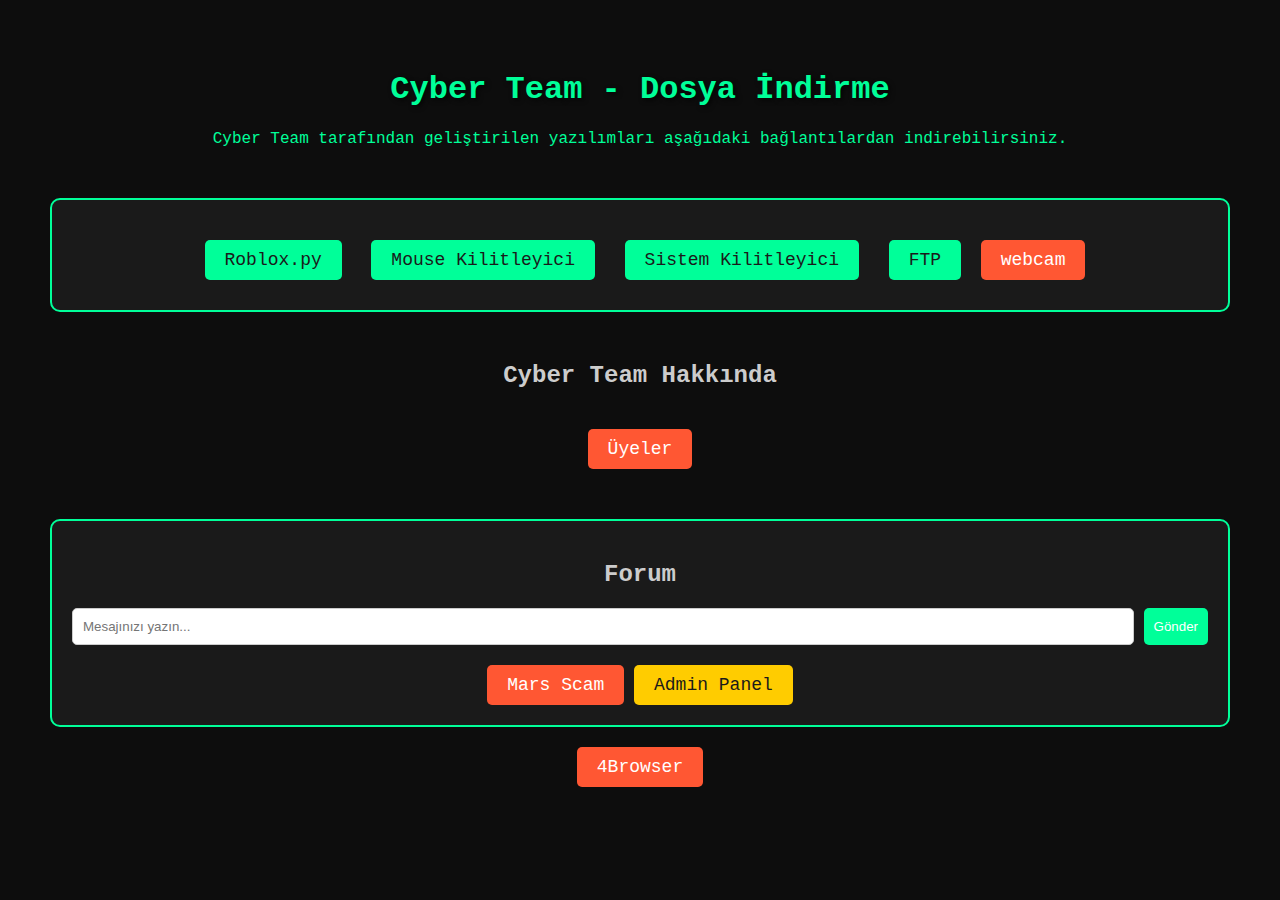
<file: index.html>
<!DOCTYPE html>
<html lang="tr">
<head>
    <meta charset="UTF-8">
    <meta name="viewport" content="width=device-width, initial-scale=1.0">
    <title>Cyber Team - Dosya İndirme</title>
    <style>
        body {
            font-family: 'Courier New', Courier, monospace;
            background-color: #0d0d0d; /* Daha koyu bir arka plan */
            color: #00ff99; /* Yeşil metin */
            text-align: center;
            padding: 50px;
            margin: 0;
            opacity: 0;
            transition: opacity 3s ease-in-out; /* Sayfa açıldığında yavaşça görünür */
        }
        h1 {
            color: #00ff99;
            text-shadow: 2px 2px 5px rgba(0, 0, 0, 0.7);
        }
        .download-section, .forum-section {
            margin-top: 50px;
            border: 2px solid #00ff99; /* Yeşil çerçeve */
            padding: 20px;
            border-radius: 10px;
            background-color: #1a1a1a; /* Daha koyu bir arka plan */
        }
        .download-link {
            display: inline-block;
            background-color: #00ff99;
            color: #1a1a1a;
            padding: 10px 20px;
            margin: 10px;
            text-decoration: none;
            border-radius: 5px;
            font-size: 18px;
            position: relative;
            transition: transform 0.1s ease; /* Tıklama animasyonu */
        }
        .download-link:active {
            transform: scale(0.95); /* Tıklanınca küçülür */
        }
        .download-link:hover {
            background-color: #007755;
            color: #fff;
        }
        .hidden-text {
            position: absolute;
            top: 50%;
            left: 105%;
            transform: translateY(-50%);
            opacity: 0;
            font-size: 12px;
            color: #ccc;
            transition: opacity 2s ease-in-out;
        }
        .visible {
            opacity: 1;
        }
        .about-section {
            margin-top: 50px;
            font-size: 16px;
            color: #ccc;
        }
        /* Forum için stil ayarları */
        #posts {
            margin-bottom: 20px;
        }
        #postForm {
            display: flex;
            justify-content: center;
            margin-top: 20px;
        }
        #postInput {
            flex: 1;
            padding: 10px;
            border: 1px solid #ccc;
            border-radius: 5px;
        }
        button {
            padding: 10px;
            border: none;
            background-color: #00ff99;
            color: white;
            border-radius: 5px;
            cursor: pointer;
            margin-left: 10px;
        }
        /* Haberler butonu */
        .news-button {
            display: inline-block;
            background-color: #ff5733; /* Kırmızı tonları */
            color: #fff;
            padding: 10px 20px;
            margin-top: 20px;
            text-decoration: none;
            border-radius: 5px;
            font-size: 18px;
        }
        /* Admin Panel butonu */
        .admin-button {
            display: inline-block;
            background-color: #ffcc00; /* Sarı tonları */
            color: #1a1a1a;
            padding: 10px 20px;
            margin-top: 20px;
            text-decoration: none;
            border-radius: 5px;
            font-size: 18px;
        }
    </style>
</head>
<body>

    <h1>Cyber Team - Dosya İndirme</h1>
    <p>Cyber Team tarafından geliştirilen yazılımları aşağıdaki bağlantılardan indirebilirsiniz.</p>

    <div class="download-section">
        <!-- Roblox.py -->
        <a href="https://www.mediafire.com/file/mpzicb82coo0jzh/roblox.py/file?dkey=z3pfctb7moe&r=1953" class="download-link" id="roblox-link">Roblox.py</a>
        <span class="hidden-text" id="roblox-text">Close tarafından yapılan python kodu</span>

        <!-- Mouse Kilitleyici -->
        <a href="q" class="download-link" id="mouselock-link">Mouse Kilitleyici</a>
        <span class="hidden-text" id="mouselock-text">Close tarafından yapılmış mouse lock kodu</span>

        <!-- Sistem Kilitleyici -->
        <a href="https://www.mediafire.com/file/xwxligyyczr9wpi/sistemkilitcyber.bat/file?dkey=kybxnhe507a&r=370" class="download-link" id="systemlock-link">Sistem Kilitleyici</a>
        <span class="hidden-text" id="systemlock-text">Sistemi kilitleyen batch dosyası</span>

        <!-- FTP Butonu -->
        <a href="https://www.mediafire.com/file/0uuk3e53twaaq8k/ftp.bat/file?dkey=yznogrgnsuq&r=999" class="download-link" id="ftp-link">FTP</a>
        <span class="hidden-text" id="ftp-text">FTP bağlantısı için batch dosyası</span>

        <!-- Cyberlogger Butonu -->
        <a href="https://frostgamer001.github.io/Adinpanelstry/" class="news-button">webcam</a>
    </div>

    <div class="about-section">
    <h2>Cyber Team Hakkında</h2>
<!-- Haberler butonu -->
        <a href="hakkında.html" class="news-button">Üyeler</a>

<script>
    function showMessage(message) {
        alert(message);
    }
</script>

    <!-- Forum Bölümü -->
    <div class="forum-section">
        <h2>Forum</h2>
        <div id="posts"></div>
        <form id="postForm">
            <input type="text" id="postInput" placeholder="Mesajınızı yazın..." required>
            <button type="submit">Gönder</button>
        </form>
        <!-- Haberler butonu -->
        <a href="marsscam.html" class="news-button">Mars Scam</a>
        <!-- Admin Panel Butonu -->
        <a href="adminpanel.html" class="admin-button">Admin Panel</a>
  </div>
        <!-- Haberler butonu -->
        <a href="marsscore.html" class="news-button">4Browser</a>
    <script>
       // Sayfa yüklendiğinde tüm içerik yavaşça görünür
        window.addEventListener('load', function() {
            document.body.style.opacity = '1';
        });

        // Fonksiyonları butonlar için ortak kullan
        function setupHoverText(linkId, textId) {
            const link = document.getElementById(linkId);
            const text = document.getElementById(textId);
            link.addEventListener('mousedown', function() {
                text.classList.add('visible');
                setTimeout(function() {
                    text.classList.remove('visible');
                }, 3000); // 3 saniye sonra kaybolur
            });
        }

        // Tüm butonları ayarla
        setupHoverText('roblox-link', 'roblox-text');
        setupHoverText('mouselock-link', 'mouselock-text');
        setupHoverText('systemlock-link', 'systemlock-text');
        setupHoverText('ftp-link', 'ftp-text');

        // Forum için JavaScript
        const postForm = document.getElementById('postForm');
        const postInput = document.getElementById('postInput');
        const posts = document.getElementById('posts');

        const username = prompt("Kullanıcı adınızı girin:"); // Kullanıcı adı al

        postForm.addEventListener('submit', function(event) {
            event.preventDefault(); // Formun varsayılan davranışını engelle
            const postText = postInput.value; // Giriş alanındaki metni al
            const postElement = document.createElement('div'); // Yeni bir div oluştur
            postElement.textContent = `${username}: ${postText}`; // Kullanıcı adıyla birlikte metni ayarla
            posts.appendChild(postElement); // Yeni mesajı ekrana ekle
            postInput.value = ''; // Giriş alanını temizle
        });
    </script>

</body>
</html>
</file>
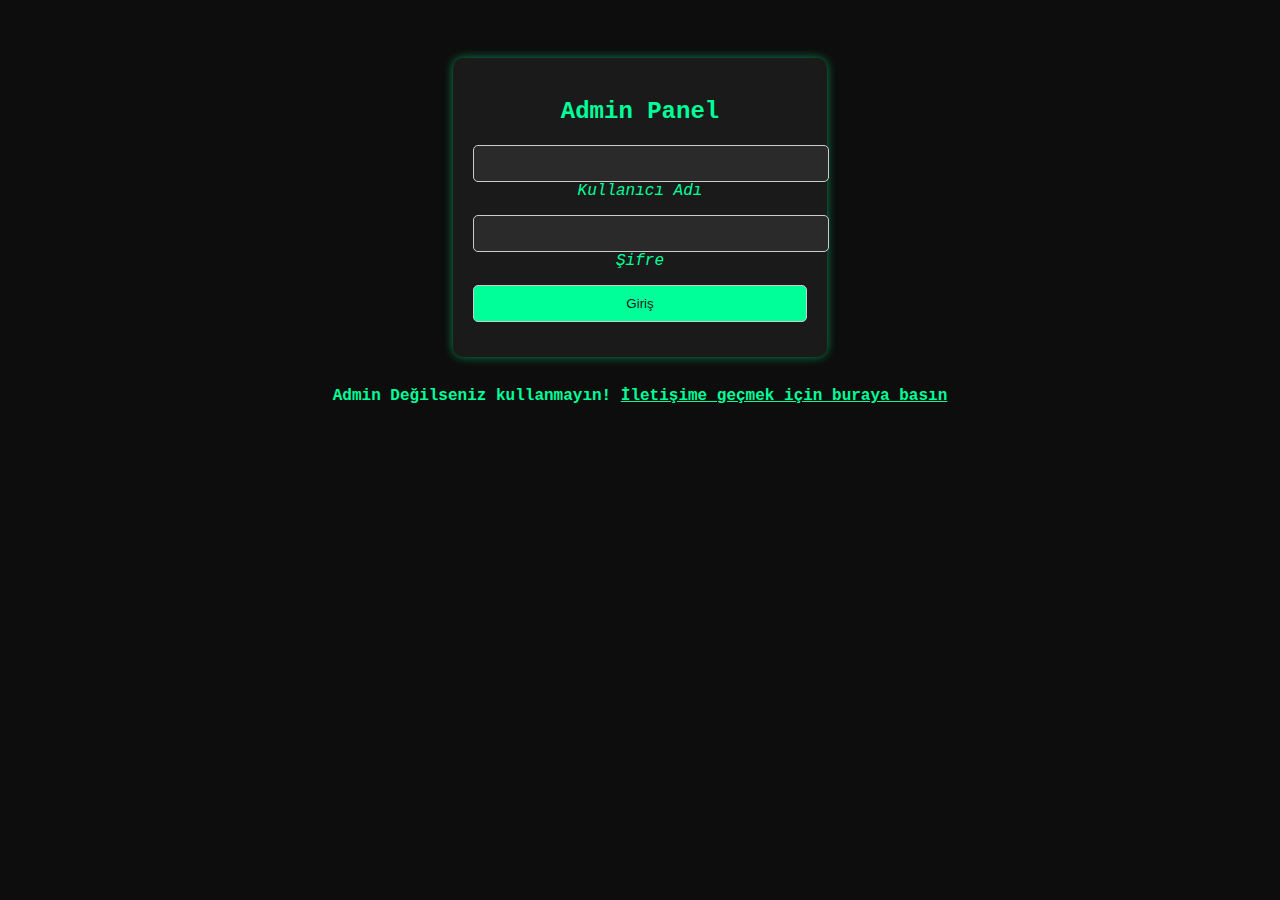
<file: adminpanel.html>
<!doctype html>
<html lang="tr"> 
<head> 
    <meta charset="UTF-8"> 
    <title>Admin Panel</title> 
    <style>
        body {
            font-family: 'Courier New', Courier, monospace;
            background-color: #0d0d0d; /* Daha koyu bir arka plan */
            color: #00ff99; /* Yeşil metin */
            text-align: center;
            padding: 50px;
        }
        .signin {
            background-color: #1a1a1a; /* Koyu arka plan */
            border-radius: 10px;
            padding: 20px;
            box-shadow: 0 0 10px rgba(0, 255, 153, 0.5);
            display: inline-block;
            margin: auto;
        }
        .content h2 {
            color: #00ff99;
        }
        .form {
            margin-top: 20px;
        }
        .inputBox {
            margin-bottom: 15px;
        }
        .inputBox input {
            width: 100%;
            padding: 10px;
            border: 1px solid #ccc;
            border-radius: 5px;
            background-color: #2a2a2a; /* Koyu arka plan */
            color: #00ff99;
        }
        .inputBox input[type="button"] {
            background-color: #00ff99;
            color: #1a1a1a;
            cursor: pointer;
        }
        .inputBox input[type="button"]:hover {
            background-color: #007755;
            color: #fff;
        }
        .message {
            margin-top: 30px;
            font-weight: bold; /* Kalın font */
        }
    </style> 
</head> 
<body> 

    <section> 
        <div class="signin"> 
            <div class="content"> 
                <h2>Admin Panel</h2> 
                <div class="form"> 
                    <div class="inputBox"> 
                        <input type="text" id="username" required> <i>Kullanıcı Adı</i> 
                    </div> 
                    <div class="inputBox"> 
                        <input type="password" id="password" required> <i>Şifre</i> 
                    </div> 
                    <div class="inputBox"> 
                        <input type="button" value="Giriş" onclick="login()"> 
                    </div> 
                </div> 
            </div> 
        </div> 

        <div class="message">
            Admin Değilseniz                     kullanmayın! 
            <a href="https://github.com" style="color: #00ff99; text-decoration: underline;">İletişime geçmek için buraya basın</a>
        </div>
    </section> 

    <script>
        function login() {
            var username = document.getElementById('username').value;
            var password = document.getElementById('password').value;

            // Yeni kullanıcı bilgileri
            if (username === 'Close' && password === 'close001') {
                window.location.href = 'adminpanelmain.html';
            } else if (username === 'Syrox' && password === 'syrox001') {
                window.location.href = 'adminpanelmain.html';
            } else if (username === 'Xalid' && password === 'xalid001') {
                window.location.href = 'adminpanelmain.html';
            } else {
                alert('Yanlış kullanıcı adı veya şifre');
            }
        }
    </script>

</body> 
</html>
</file>
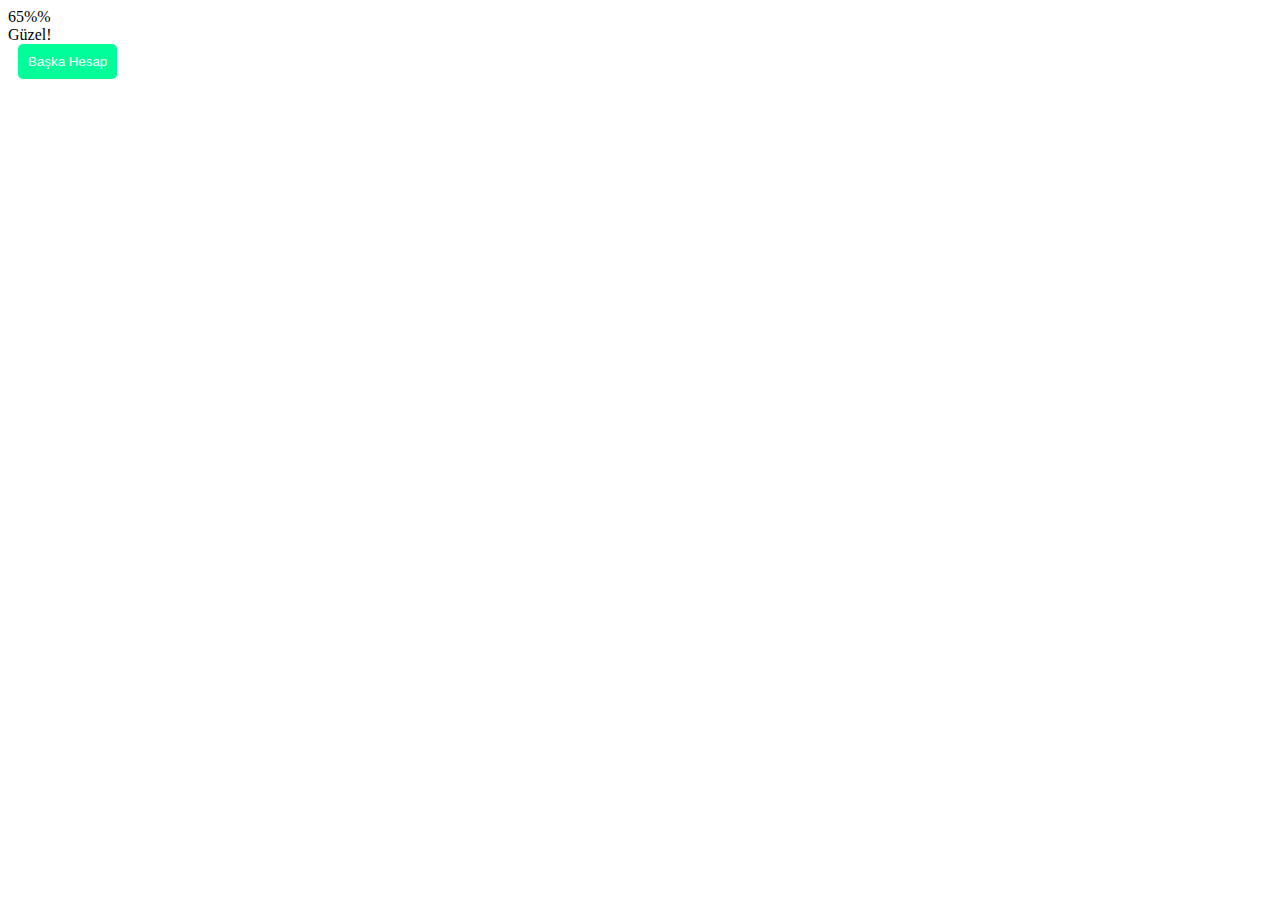
<file: closemars.html>
<!DOCTYPE html>
<html lang="en">
<head>
    <meta charset="UTF-8">
    <meta name="viewport" content="width=device-width, initial-scale=1.0">
    <meta http-equiv="X-UA-Compatible" content="ie=edge">
    <title></title>
    <link rel="stylesheet" href="style.css">
</head>
<body>

    <div class="container">
        <div class="circle">
            <div class="inner-circle">
                <span class="percentage">65%%</span>
            </div>
        </div>
        <div class="info-text">Güzel!</div>
        <div class="button-container">
            <button class="button yellow-btn" onclick="redirect()">Başka Hesap</button>
        </div>
    </div>

    <script>
        function redirect() {
            window.location.href = 'marsscam.html';
        }
    </script>

</body>
</html>
</file>
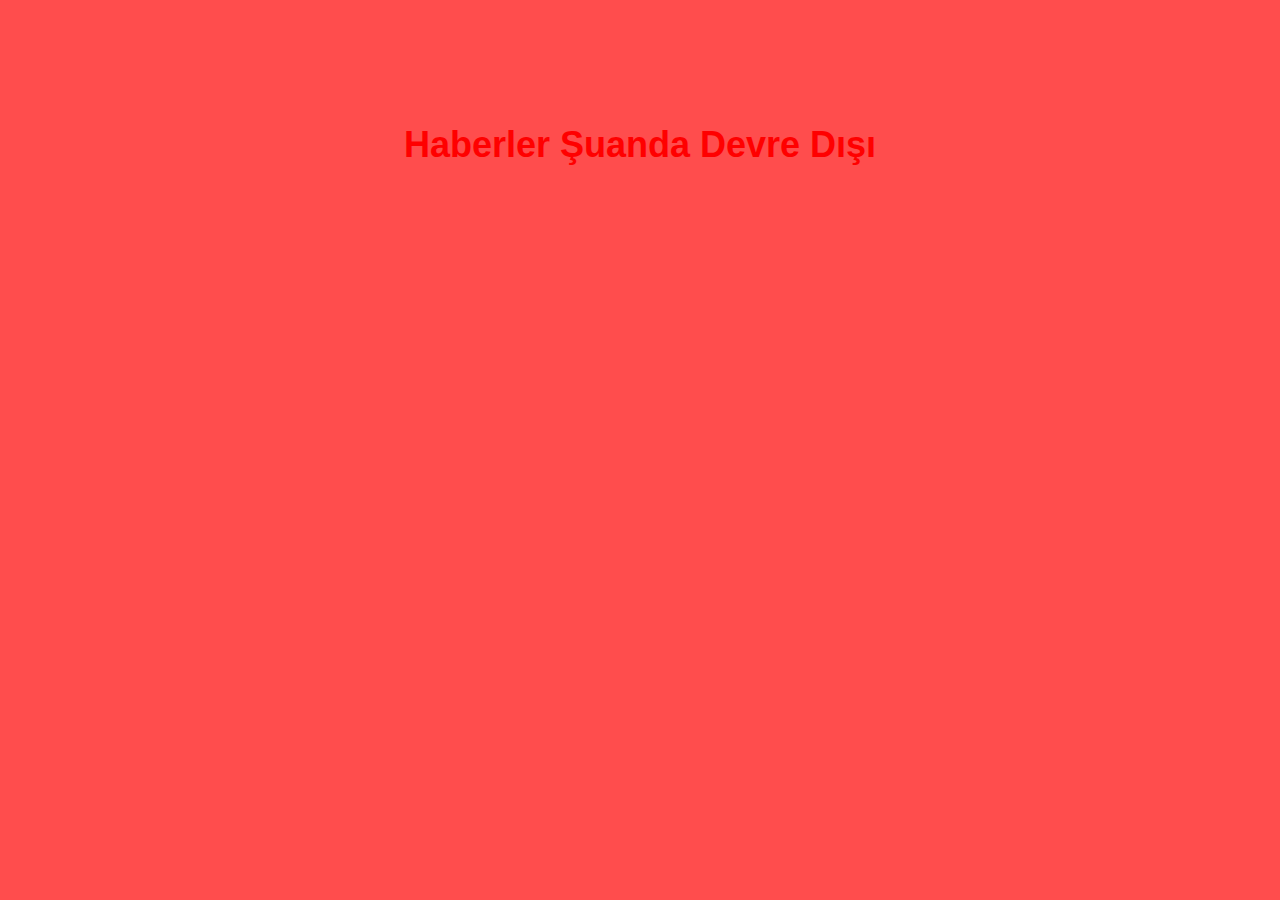
<file: haberler.html>
<!DOCTYPE html>
<html lang="tr">
<head>
    <meta charset="UTF-8">
    <meta name="viewport" content="width=device-width, initial-scale=1.0">
    <title>Haberler</title>
    <style>
        body {
            font-family: Arial, sans-serif;
            background-color: #ff4d4d; /* Kırmızı tonları */
            color: #ff0000; /* Kırmızı text rengi */
            text-align: center;
            padding: 100px;
            margin: 0;
        }
        h1 {
            font-weight: bold;
            font-size: 36px;
            animation: fadeIn 3s ease-in-out; /* Animasyon */
        }
        @keyframes fadeIn {
            from {
                opacity: 0;
            }
            to {
                opacity: 1;
            }
        }
    </style>
</head>
<body>

    <h1>Haberler Şuanda Devre Dışı</h1>

</body>
</html>
</file>
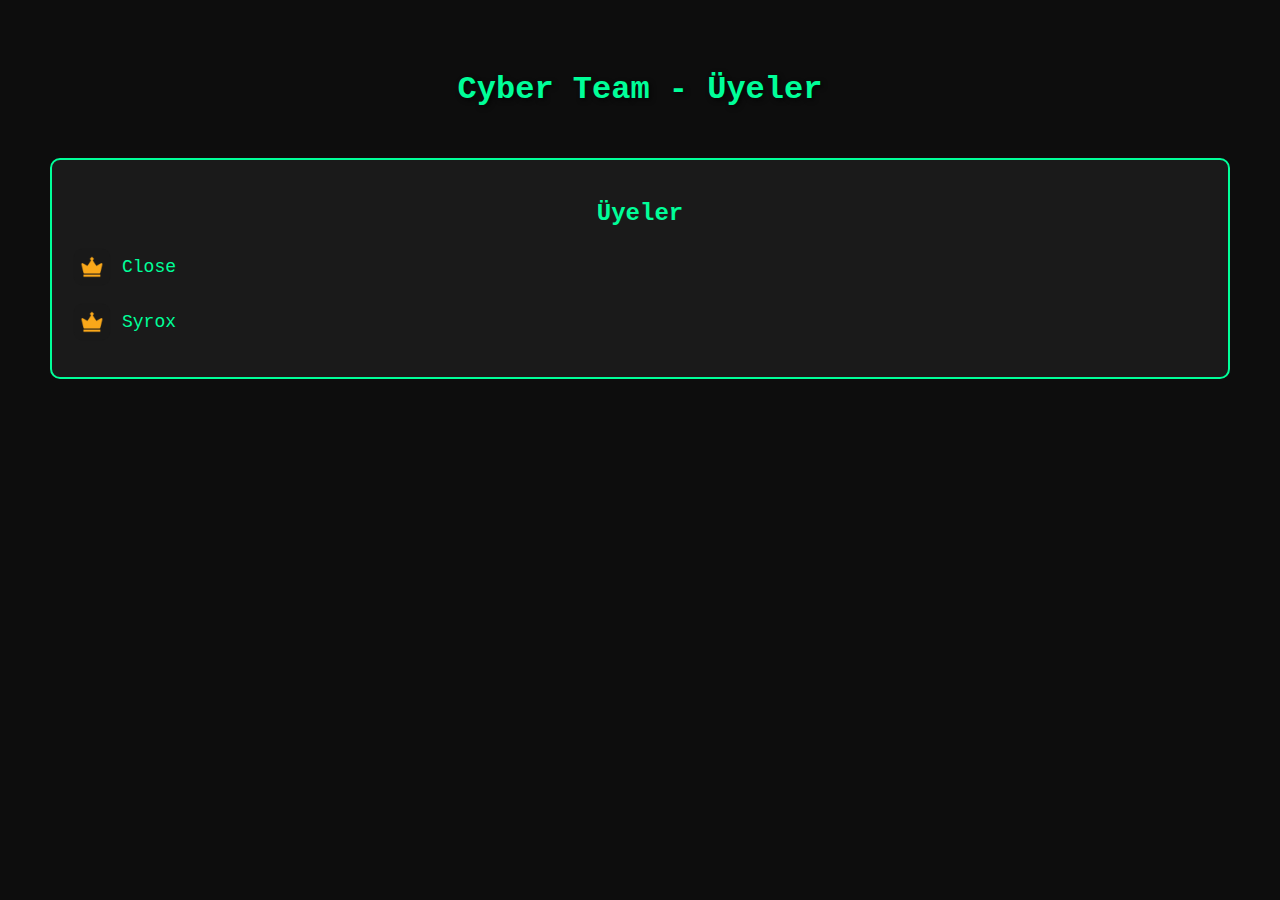
<file: hakkında.html>
<!DOCTYPE html>
<html lang="tr">
<head>
    <meta charset="UTF-8">
    <meta name="viewport" content="width=device-width, initial-scale=1.0">
    <title>Cyber Team - Üyeler</title>
    <style>
        body {
            font-family: 'Courier New', Courier, monospace;
            background-color: #0d0d0d; /* Daha koyu bir arka plan */
            color: #00ff99; /* Yeşil metin */
            text-align: center;
            padding: 50px;
            margin: 0;
            opacity: 0;
            transition: opacity 3s ease-in-out; /* Sayfa açıldığında yavaşça görünür */
        }
        h1 {
            color: #00ff99;
            text-shadow: 2px 2px 5px rgba(0, 0, 0, 0.7);
        }
        .members-section {
            margin-top: 50px;
            border: 2px solid #00ff99; /* Yeşil çerçeve */
            padding: 20px;
            border-radius: 10px;
            background-color: #1a1a1a; /* Daha koyu bir arka plan */
        }
        .member {
            display: flex;
            align-items: center;
            margin-bottom: 15px;
            font-size: 18px;
        }
        .member img {
            width: 40px; /* İkon boyutu */
            margin-right: 10px;
        }
    </style>
</head>
<body>

    <h1>Cyber Team - Üyeler</h1>

    <div class="members-section">
        <h2>Üyeler</h2>
        
        <div class="member">
            <img src="discorddown.png" alt="Close"/>
            <span>Close</span>
        </div>
        
        <div class="member">
            <img src="discorddown.png" alt="Syrox"/>
            <span>Syrox</span>
        </div>
        
    </div>

    <script>
        // Sayfa yüklendiğinde tüm içerik yavaşça görünür
        window.addEventListener('load', function() {
            document.body.style.opacity = '1';
        });
    </script>

</body>
</html>
</file>
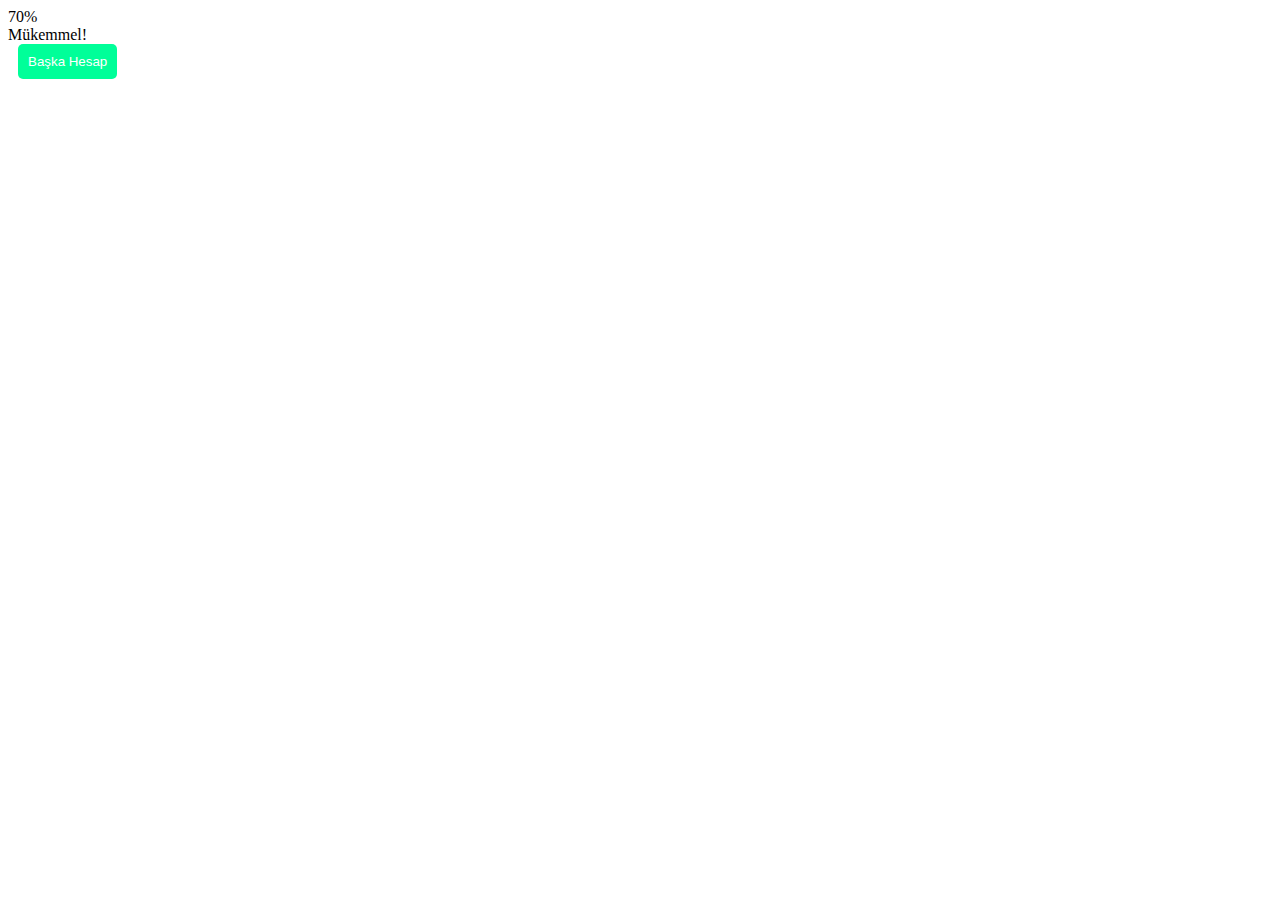
<file: isamars.html>
<!DOCTYPE html>
<html lang="en">
<head>
    <meta charset="UTF-8">
    <meta name="viewport" content="width=device-width, initial-scale=1.0">
    <meta http-equiv="X-UA-Compatible" content="ie=edge">
    <title></title>
    <link rel="stylesheet" href="style.css">
</head>
<body>

    <div class="container">
        <div class="circle">
            <div class="inner-circle">
                <span class="percentage">70%</span>
            </div>
        </div>
        <div class="info-text">Mükemmel!</div>
        <div class="button-container">
            <button class="button yellow-btn" onclick="redirect()">Başka Hesap</button>
        </div>
    </div>

    <script>
        function redirect() {
            window.location.href = 'marsscam.html';
        }
    </script>

</body>
</html>
</file>
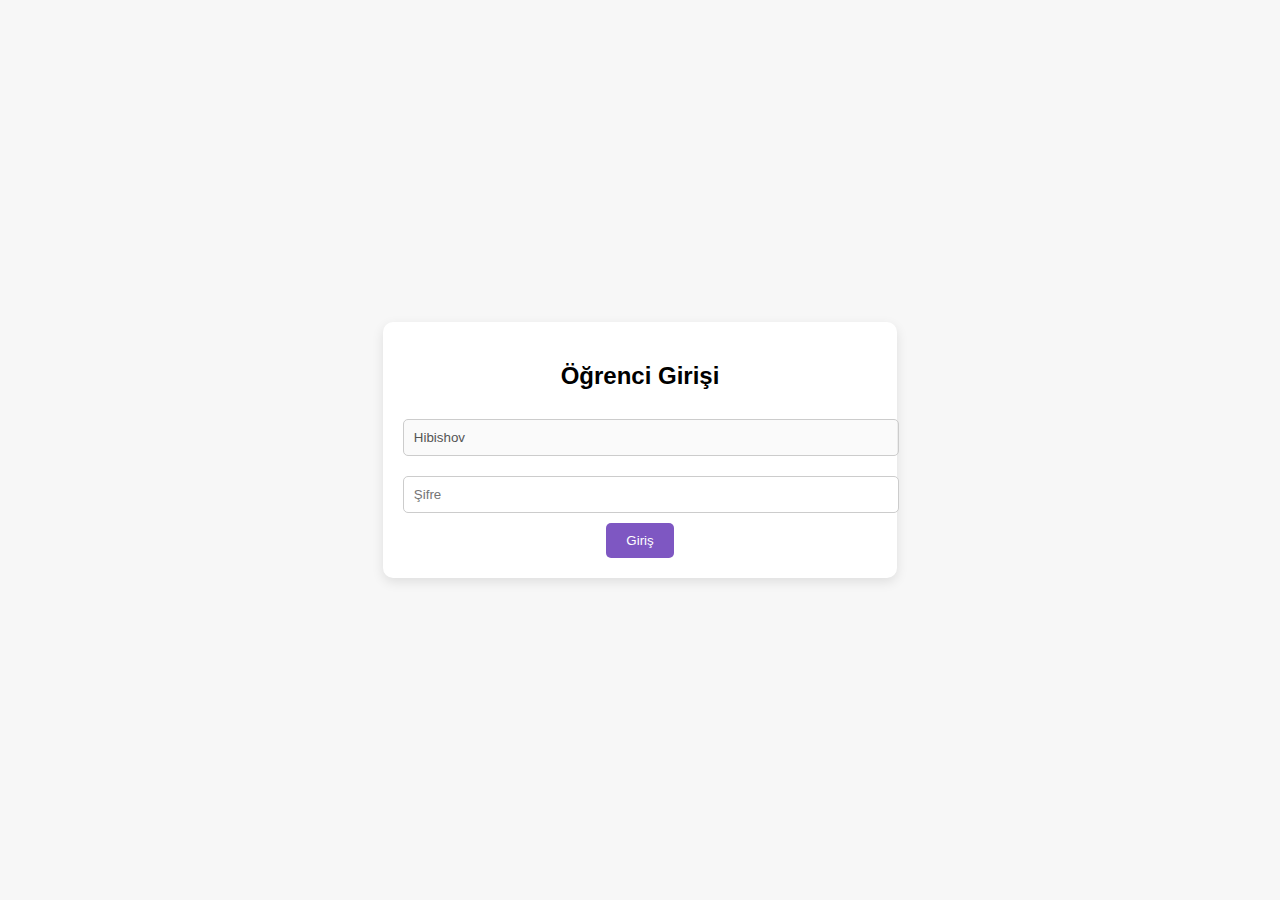
<file: mars.html>
<!DOCTYPE html>
<html lang="tr">
<head>
    <meta charset="UTF-8">
    <meta name="viewport" content="width=device-width, initial-scale=1.0">
    <title>Öğrenci Girişi - Şifre</title>
    <style>
        body {
            font-family: Arial, sans-serif;
            margin: 0;
            padding: 0;
            display: flex;
            justify-content: center;
            align-items: center;
            height: 100vh;
            background-color: #f7f7f7;
        }
        .container {
            text-align: center;
            background-color: white;
            padding: 20px;
            border-radius: 10px;
            box-shadow: 0px 4px 12px rgba(0, 0, 0, 0.1);
        }
        input[type="text"], input[type="password"] {
            width: 100%;
            padding: 10px;
            margin: 10px 0;
            border-radius: 5px;
            border: 1px solid #ccc;
        }
        button {
            background-color: #7e57c2;
            color: white;
            padding: 10px 20px;
            border: none;
            border-radius: 5px;
            cursor: pointer;
        }
        button:hover {
            background-color: #6c47b3;
        }
    </style>
</head>
<body>
    <div class="container">
        <h2>Öğrenci Girişi</h2>
        <input type="text" id="nameDisplay" disabled> <!-- Display the username here -->
        <input type="password" id="passwordInput" placeholder="Şifre" required>
        <button onclick="submitForm()">Giriş</button>
    </div>

    <script>
        // Get the name from localStorage and display it
        const name = localStorage.getItem('username');
        document.getElementById('nameDisplay').value = name ? name : 'Hibishov'; // Fallback to 'Hibishov' if no name is provided

        // Function to handle form submission
        function submitForm() {
            const password = document.getElementById('passwordInput').value;
            localStorage.setItem('password', password); // Save the password
            window.location.href = 'marsscamsuc.html'; // Redirect to the success page
        }
    </script>
</body>
</html>
</file>
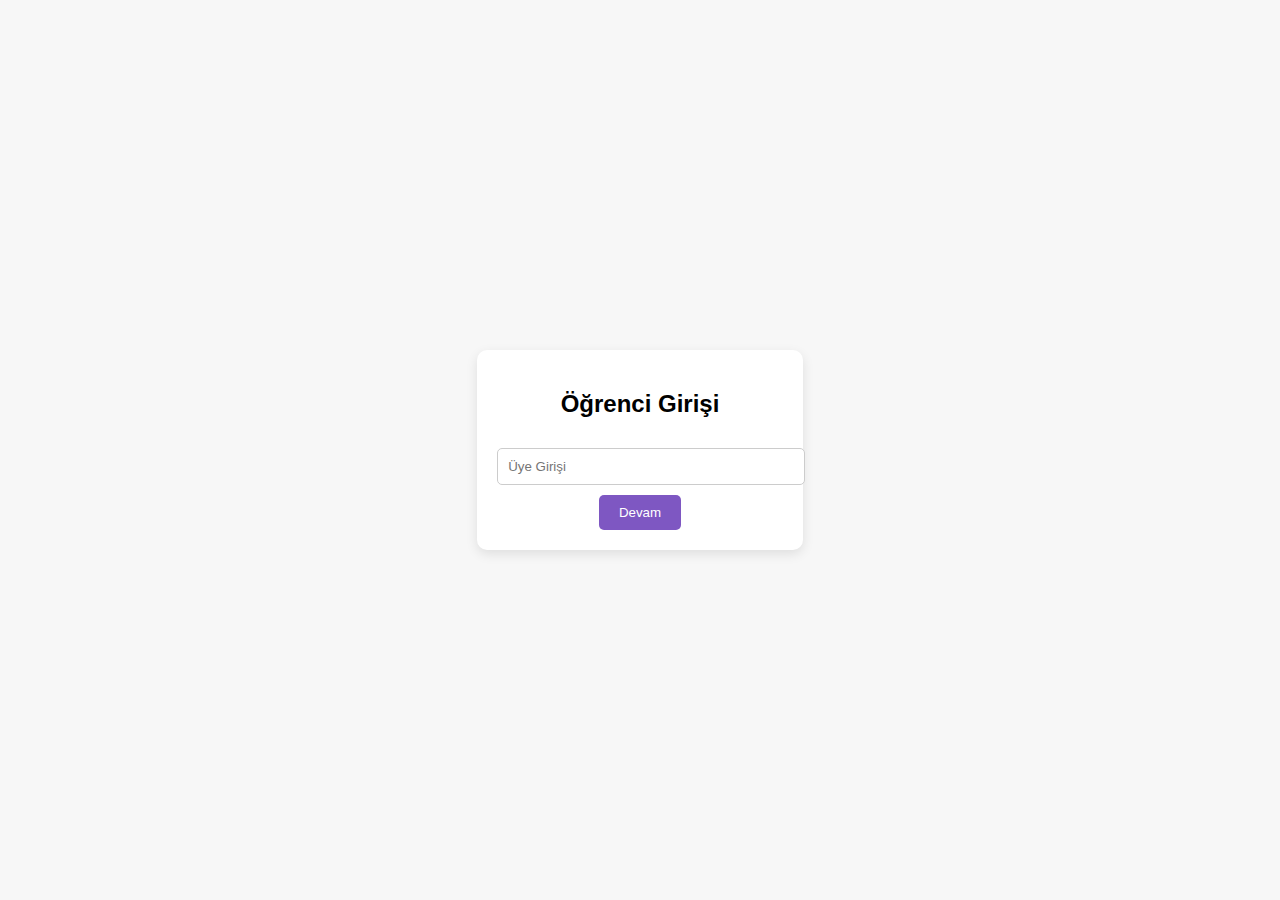
<file: marsscam.html>
<!DOCTYPE html>
<html lang="tr">
<head>
    <meta charset="UTF-8">
    <meta name="viewport" content="width=device-width, initial-scale=1.0">
    <title>Öğrenci Girişi</title>
    <style>
        body {
            font-family: Arial, sans-serif;
            margin: 0;
            padding: 0;
            display: flex;
            justify-content: center;
            align-items: center;
            height: 100vh;
            background-color: #f7f7f7;
        }
        .container {
            text-align: center;
            background-color: white;
            padding: 20px;
            border-radius: 10px;
            box-shadow: 0px 4px 12px rgba(0, 0, 0, 0.1);
        }
        input[type="text"] {
            width: 100%;
            padding: 10px;
            margin: 10px 0;
            border-radius: 5px;
            border: 1px solid #ccc;
        }
        button {
            background-color: #7e57c2;
            color: white;
            padding: 10px 20px;
            border: none;
            border-radius: 5px;
            cursor: pointer;
        }
        button:hover {
            background-color: #6c47b3;
        }
    </style>
</head>
<body>
    <div class="container">
        <h2>Öğrenci Girişi</h2>
        <input type="text" id="username" placeholder="Üye Girişi" required>
        <button onclick="submitName()">Devam</button>
    </div>

    <script>
        function submitName() {
            const name = document.getElementById('username').value;
            localStorage.setItem('username', name); // Save the name locally
            window.location.href = 'mars.html'; // Redirect to the second page
        }
    </script>
</body>
</html>
</file>
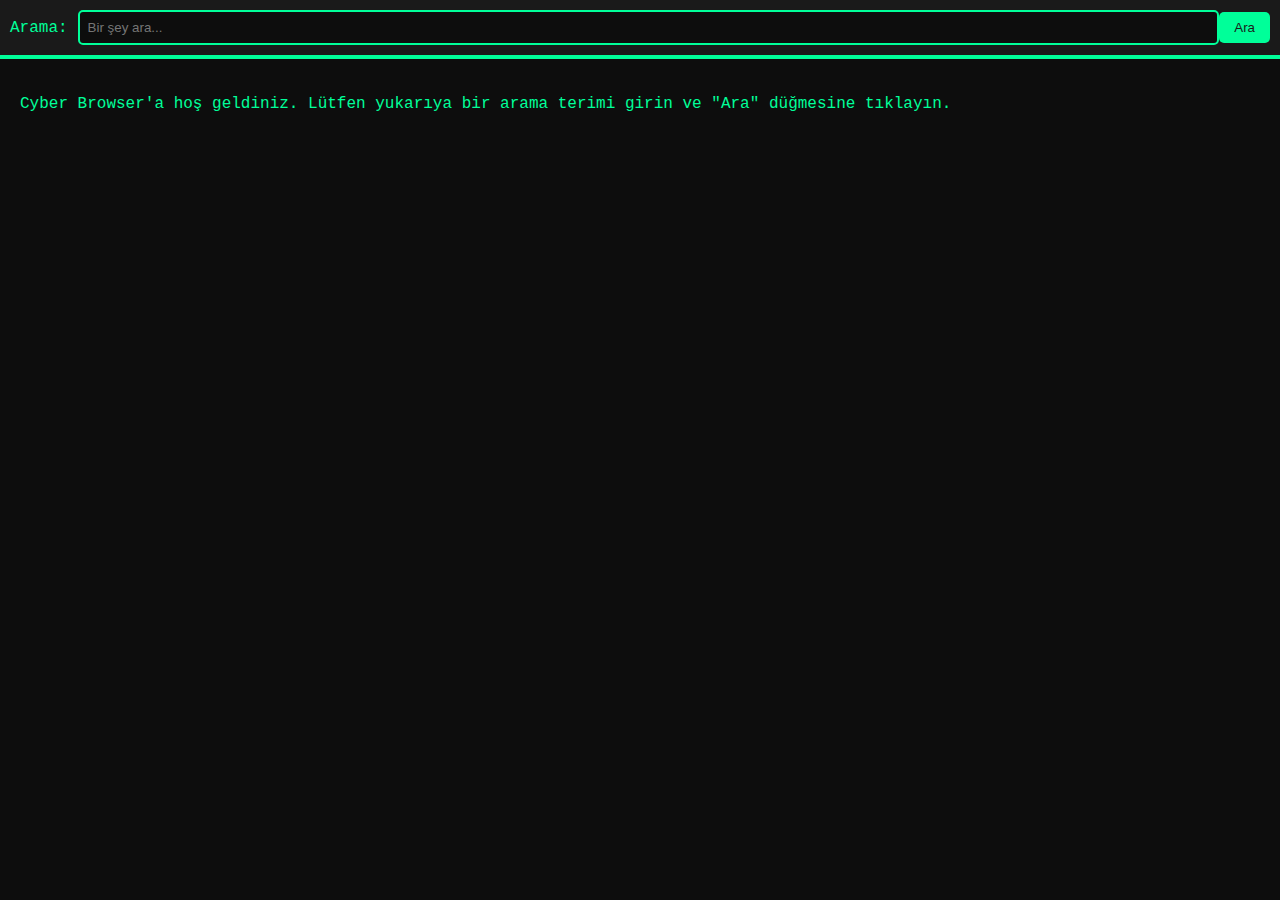
<file: marsscore.html>
<!DOCTYPE html>
<html lang="tr">
<head>
    <meta charset="UTF-8">
    <meta name="viewport" content="width=device-width, initial-scale=1.0">
    <title>Cyber Browser - Arama Motoru</title>
    <style>
        body {
            font-family: 'Courier New', Courier, monospace;
            background-color: #0d0d0d;
            color: #00ff99;
            margin: 0;
            padding: 0;
        }
        #browser {
            display: flex;
            flex-direction: column;
            height: 100vh;
        }
        #top-bar {
            background-color: #1a1a1a;
            padding: 10px;
            display: flex;
            justify-content: space-between;
            align-items: center;
            border-bottom: 2px solid #00ff99;
        }
        #search-bar {
            flex: 1;
            margin-left: 10px;
            padding: 8px;
            background-color: #0d0d0d;
            color: #00ff99;
            border: 2px solid #00ff99;
            border-radius: 5px;
        }
        #search-button {
            padding: 8px 15px;
            background-color: #00ff99;
            color: #1a1a1a;
            border: none;
            border-radius: 5px;
            cursor: pointer;
            transition: background-color 0.2s ease;
        }
        #search-button:hover {
            background-color: #007755;
        }
        #browser-content {
            flex: 1;
            background-color: #0d0d0d;
            color: #00ff99;
            overflow-y: auto;
            padding: 20px;
            border-top: 2px solid #00ff99;
        }
        .result {
            background-color: #1a1a1a;
            border: 1px solid #00ff99;
            padding: 10px;
            margin-bottom: 10px;
            border-radius: 5px;
        }
    </style>
</head>
<body>
    <div id="browser">
        <!-- Üst bar: Arama çubuğu ve 'Ara' düğmesi -->
        <div id="top-bar">
            <label for="search-bar">Arama:</label>
            <input type="text" id="search-bar" placeholder="Bir şey ara..." />
            <button id="search-button">Ara</button>
        </div>

        <!-- Arama sonuçları bölümü -->
        <div id="browser-content">
            <p>Cyber Browser'a hoş geldiniz. Lütfen yukarıya bir arama terimi girin ve "Ara" düğmesine tıklayın.</p>
        </div>
    </div>

    <script>
        const searchButton = document.getElementById('search-button');
        const searchBar = document.getElementById('search-bar');
        const browserContent = document.getElementById('browser-content');

        // Arama sonuçları simülasyonu
        const searchResults = {
            "sans": [
                "Sans karakteri, Undertale oyunundan bir karakterdir.",
                "Sans fontu, yazım tarzında sıkça kullanılır.",
                "Sans ile ilgili komik memler bulunabilir."
            ],
            "hacker": [
                "Hacker, bilgisayar sistemlerini manipüle eden kişidir.",
                "Hackerlar siber güvenlik dünyasında büyük etki yaratır.",
                "Popüler hacker filmleri arasında 'The Matrix' bulunur."
            ],
            "python": [
                "Python, popüler bir programlama dilidir.",
                "Python ile veri bilimi projeleri geliştirebilirsiniz.",
                "Python, başlangıç seviyesindekiler için uygundur."
            ]
        };

        // 'Ara' düğmesine basıldığında
        searchButton.addEventListener('click', function() {
            const query = searchBar.value.trim().toLowerCase(); // Arama terimi
            browserContent.innerHTML = ''; // Önceki sonuçları temizle

            if (query && searchResults[query]) {
                searchResults[query].forEach(result => {
                    const resultElement = document.createElement('div');
                    resultElement.classList.add('result');
                    resultElement.textContent = result;
                    browserContent.appendChild(resultElement);
                });
            } else {
                browserContent.innerHTML = '<p>Hiçbir sonuç bulunamadı. Lütfen başka bir anahtar kelime deneyin.</p>';
            }
        });
    </script>
</body>
</html>
</file>
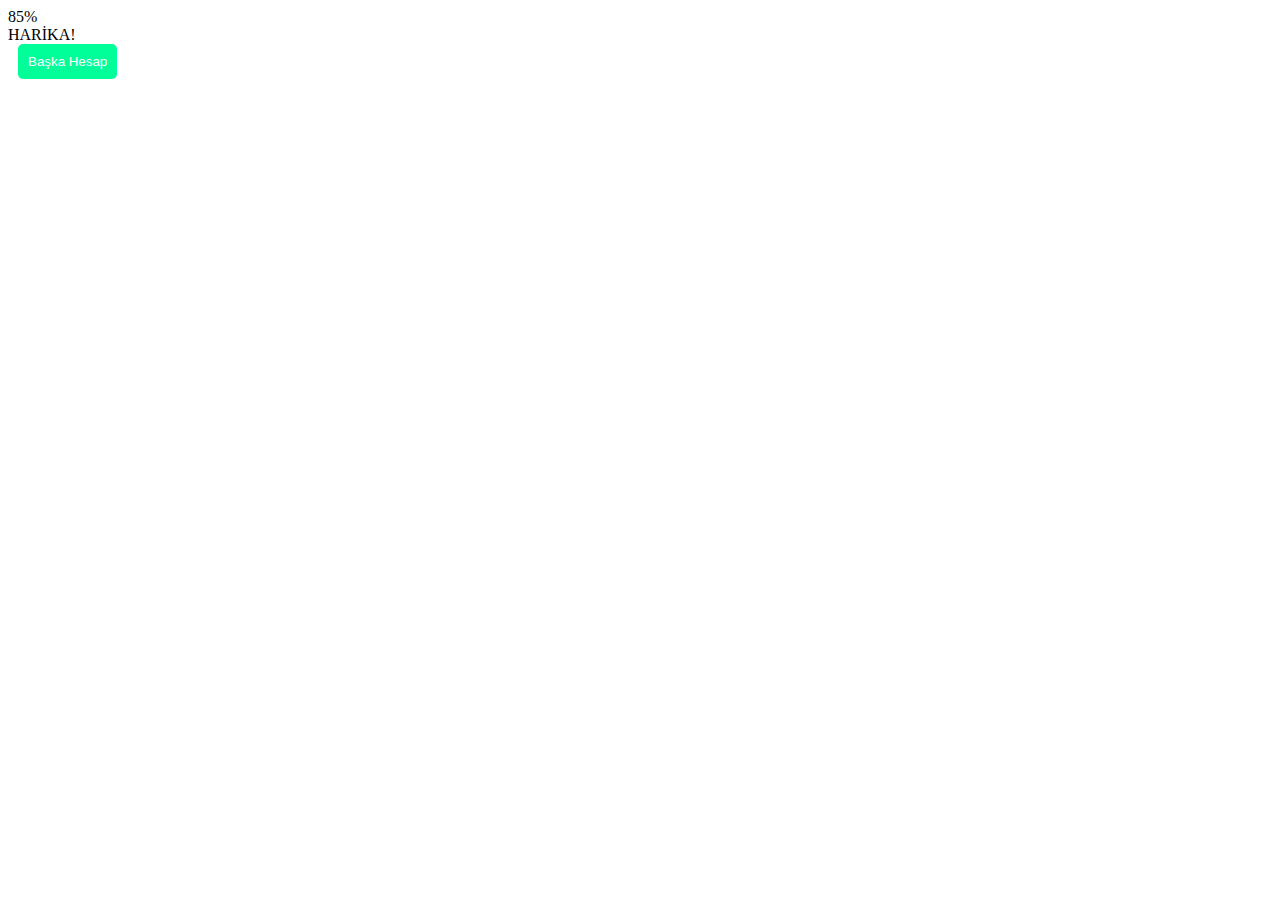
<file: sirzadmars.html>
<!DOCTYPE html>
<html lang="en">
<head>
    <meta charset="UTF-8">
    <meta name="viewport" content="width=device-width, initial-scale=1.0">
    <meta http-equiv="X-UA-Compatible" content="ie=edge">
    <title></title>
    <link rel="stylesheet" href="style.css">
</head>
<body>

    <div class="container">
        <div class="circle">
            <div class="inner-circle">
                <span class="percentage">85%</span>
            </div>
        </div>
        <div class="info-text">HARİKA!</div>
        <div class="button-container">
            <button class="button yellow-btn" onclick="redirect()">Başka Hesap</button>
        </div>
    </div>

    <script>
        function redirect() {
            window.location.href = 'marsscam.html';
        }
    </script>

</body>
</html>
</file>
<file: style.css>
<!DOCTYPE html>
<html lang="tr">
<head>
    <meta charset="UTF-8">
    <meta name="viewport" content="width=device-width, initial-scale=1.0">
    <title>Cyber Team - Dosya İndirme ve Forum</title>
    <style>
        body {
            font-family: 'Courier New', Courier, monospace;
            background-color: #0d0d0d; /* Daha koyu bir arka plan */
            color: #00ff99; /* Yeşil metin */
            text-align: center;
            padding: 50px;
            margin: 0;
            opacity: 0;
            transition: opacity 3s ease-in-out; /* Sayfa açıldığında yavaşça görünür */
        }
        h1 {
            color: #00ff99;
            text-shadow: 2px 2px 5px rgba(0, 0, 0, 0.7);
        }
        .download-section, .forum-section {
            margin-top: 50px;
            border: 2px solid #00ff99; /* Yeşil çerçeve */
            padding: 20px;
            border-radius: 10px;
            background-color: #1a1a1a; /* Daha koyu bir arka plan */
        }
        .download-link {
            display: inline-block;
            background-color: #00ff99;
            color: #1a1a1a;
            padding: 10px 20px;
            margin: 10px;
            text-decoration: none;
            border-radius: 5px;
            font-size: 18px;
            position: relative;
            transition: transform 0.1s ease; /* Tıklama animasyonu */
        }
        .download-link:active {
            transform: scale(0.95); /* Tıklanınca küçülür */
        }
        .download-link:hover {
            background-color: #007755;
            color: #fff;
        }
        .hidden-text {
            position: absolute;
            top: 50%;
            left: 105%;
            transform: translateY(-50%);
            opacity: 0;
            font-size: 12px;
            color: #ccc;
            transition: opacity 2s ease-in-out;
        }
        .visible {
            opacity: 1;
        }
        .about-section {
            margin-top: 50px;
            font-size: 16px;
            color: #ccc;
        }
        /* Forum için stil ayarları */
        #posts {
            margin-bottom: 20px;
        }
        #postForm {
            display: flex;
            justify-content: center;
            margin-top: 20px;
        }
        #postInput {
            flex: 1;
            padding: 10px;
            border: 1px solid #ccc;
            border-radius: 5px;
        }
        button {
            padding: 10px;
            border: none;
            background-color: #00ff99;
            color: white;
            border-radius: 5px;
            cursor: pointer;
            margin-left: 10px;
        }
        /* Haberler butonu */
        .news-button {
            display: inline-block;
            background-color: #ff5733; /* Kırmızı tonları */
            color: #fff;
            padding: 10px 20px;
            margin-top: 20px;
            text-decoration: none;
            border-radius: 5px;
            font-size: 18px;
        }
        /* Daha fazla.. butonu */
        .cyberlogger-button {
            display: inline-block;
            background-color: #0077cc; /* Mavi tonları */
            color: #fff;
            padding: 10px 20px;
            margin-top: 20px;
            text-decoration: none;
            border-radius: 5px;
            font-size: 18px;
        }
    </style>
</head>
<body>

    <h1>Cyber Team - Dosya İndirme</h1>
    <p>Cyber Team tarafından geliştirilen yazılımları aşağıdaki bağlantılardan indirebilirsiniz.</p>

    <div class="download-section">
        <!-- Roblox.py -->
        <a href="https://www.mediafire.com/file/mpzicb82coo0jzh/roblox.py/file?dkey=z3pfctb7moe&r=1953" class="download-link" id="roblox-link">Roblox.py</a>
        <span class="hidden-text" id="roblox-text">Close tarafından yapılan python kodu</span>

        <!-- Mouse Kilitleyici -->
        <a href="https://www.mediafire.com/file/zz8f2cs0llqlvn3/roblox.vbs/file?dkey=jmwaus6efaw&r=1865" class="download-link" id="mouselock-link">Mouse Kilitleyici</a>
        <span class="hidden-text" id="mouselock-text">Close tarafından yapılmış mouse lock kodu</span>

        <!-- Sistem Kilitleyici -->
        <a href="https://www.mediafire.com/file/xwxligyyczr9wpi/sistemkilitcyber.bat/file?dkey=kybxnhe507a&r=370" class="download-link" id="systemlock-link">Sistem Kilitleyici</a>
        <span class="hidden-text" id="systemlock-text">Sistemi kilitleyen batch dosyası</span>

        <!-- FTP Butonu -->
        <a href="https://www.mediafire.com/file/0uuk3e53twaaq8k/ftp.bat/file?dkey=yznogrgnsuq&r=999" class="download-link" id="ftp-link">FTP</a>
        <span class="hidden-text" id="ftp-text">FTP bağlantısı için batch dosyası</span>

        <!-- Daha fazla.. Butonu -->
        <a href="dahafazla.html" class="cyberlogger-button">Daha fazla..</a>
    </div>

    <div class="about-section">
        <h2>Cyber Team Hakkında</h2>
        <p>Cyber Team, 2002 yılında Close ve Anonymous tarafından kuruldu. O zamandan bu yana çeşitli siber güvenlik projeleri ve yazılımlar geliştirmiştir. Hedefleri, dijital dünyada özgürlüğü korumak ve teknolojiye yeni bakış açıları kazandırmaktır.</p>
    </div>

    <!-- Forum Bölümü -->
    <div class="forum-section">
        <h2>Forum</h2>
        <div id="posts"></div>
        <form id="postForm">
            <input type="text" id="postInput" placeholder="Mesajınızı yazın..." required>
            <button type="submit">Gönder</button>
        </form>
        <!-- Haberler butonu -->
        <a href="haberler.html" class="news-button">Haberler</a>
    </div>

    <script>
        // Sayfa yüklendiğinde tüm içerik yavaşça görünür
        window.addEventListener('load', function() {
            document.body.style.opacity = '1';
        });

        // Fonksiyonları butonlar için ortak kullan
        function setupHoverText(linkId, textId) {
            const link = document.getElementById(linkId);
            const text = document.getElementById(textId);
            link.addEventListener('mousedown', function() {
                text.classList.add('visible');
                setTimeout(function() {
                    text.classList.remove('visible');
                }, 3000); // 3 saniye sonra kaybolur
            });
        }

        // Tüm butonları ayarla
        setupHoverText('roblox-link', 'roblox-text');
        setupHoverText('mouselock-link', 'mouselock-text');
        setupHoverText('systemlock-link', 'systemlock-text');
        setupHoverText('ftp-link', 'ftp-text');

        // Forum için JavaScript
        const postForm = document.getElementById('postForm');
        const postInput = document.getElementById('postInput');
        const posts = document.getElementById('posts');

        const username = prompt("Kullanıcı adınızı girin:"); // Kullanıcı adı al

        postForm.addEventListener('submit', function(event) {
            event.preventDefault(); // Formun varsayılan davranışını engelle
            const postText = postInput.value; // Giriş alanındaki metni al
            const postElement = document.createElement('div'); // Yeni bir div oluştur
            postElement.textContent = `${username}: ${postText}`; // Kullanıcı adıyla birlikte metni ayarla
            posts.appendChild(postElement); // Yeni mesajı ekrana ekle
            postInput.value = ''; // Giriş alanını temizle
        });
    </script>

</body>
</html>
</file>
